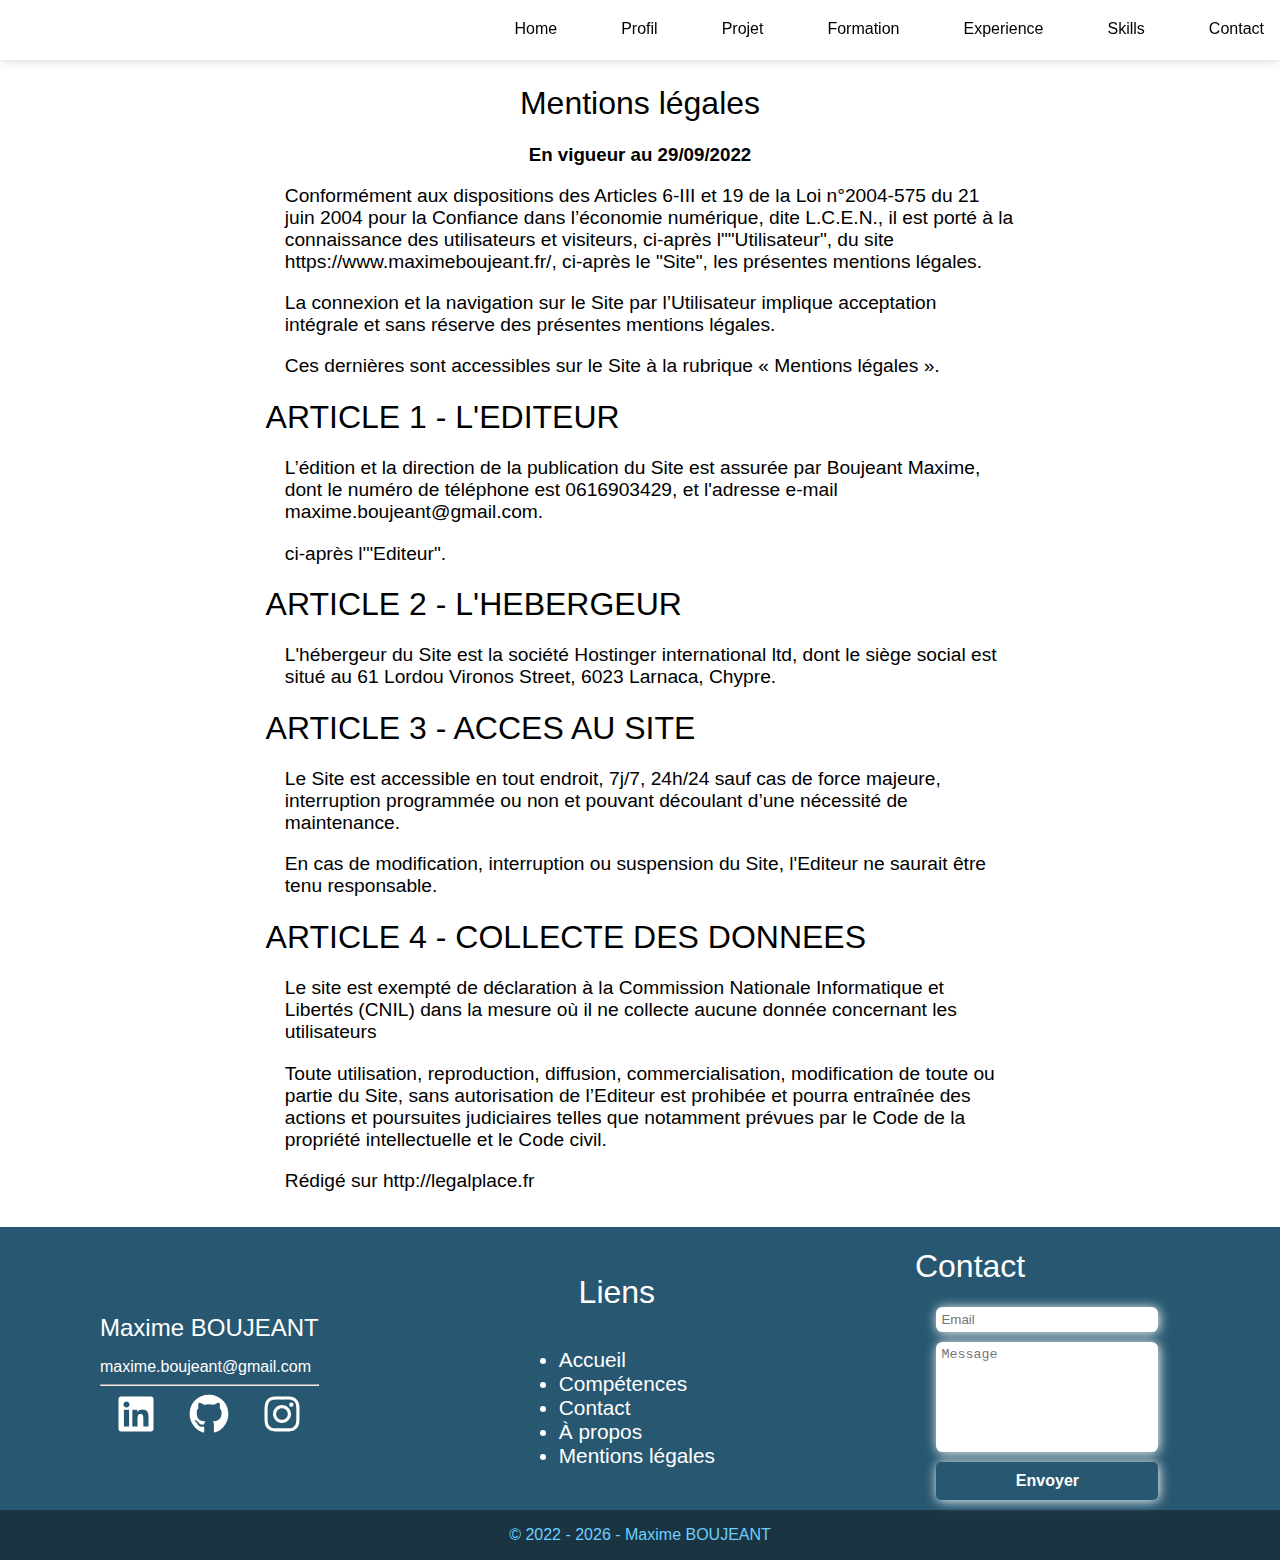
<file: modules/mention.html>
<!DOCTYPE html>
<html lang="fr">

<head>
    <meta charset="UTF-8">
    <meta http-equiv="X-UA-Compatible" content="IE=edge">
    <meta name="viewport" content="width=device-width, initial-scale=1.0">
    <title>Mention légales</title>

    <link rel="stylesheet" href="../../src/css/styles.css">
    <link rel="icon" type="image/x-icon" href="../src/image/favicon.ico">

    <script src="../src/js/utils/sidenav.js"></script>
    <script src="../src/js/utils/CustomDate.js"></script>
    <script src="../src/js/mention.js"></script>
</head>

<body>
    <!-- pdf -->
    <header id="TOP" class="notSelect">
        <nav id="extendnav">
            <ul>
                <li id="Home"><a href="../index.html#TOP">Home</a></li>
                <li id="Profil"><a href="../index.html#profil__box">Profil</a></li>
                <li id="Projet"><a href="../index.html#projet__box">Projet</a></li>
                <li id="Formation"><a href="../index.html#formation__box">Formation</a></li>
                <li id="Experience"><a href="../index.html#experience">Experience</a></li>
                <li id="Skills"><a href="../index.html#skills__box">Skills</a></li>
                <li id="Contact"><a href="../index.html#CONTACT">Contact</a></li>
            </ul>
        </nav>
        <div id="burger-container">
            <div id="mySidenav" class="sidenav">
                <span id="closeBtn" class="closeNav">&times;</span>
                <ul>
                    <li id="Home"><a href="../index.html#TOP">Home</a></li>
                    <li><a href="../index.html#profil__box">Profil</a></li>
                    <li><a href="../index.html#projet__box">Projet</a></li>
                    <li><a href="../index.html#formation__box">Formation</a></li>
                    <li><a href="../index.html#experience">Experience</a></li>
                    <li><a href="../index.html#skills__box">Skills</a></li>
                    <li><a href="../index.html#CONTACT">Contact</a></li>
                </ul>
            </div>

            <div id="openBtn">
                <span class="burger-icon">
                      <span></span>
                <span></span>
                <span></span>
                </span>
            </div>
        </div>
    </header>
    <main class="mention">
        <div>


            <h1 class="titre">Mentions légales</h1>
            <h3 class="titre">En vigueur au 29/09/2022</h3>
            <p>
                Conformément aux dispositions des Articles 6-III et 19 de la Loi n°2004-575 du 21 juin 2004 pour la Confiance dans l’économie numérique, dite L.C.E.N., il est porté à la connaissance des utilisateurs et visiteurs, ci-après l""Utilisateur", du site https://www.maximeboujeant.fr/,
                ci-après le "Site", les présentes mentions légales.
            </p>
            <p>
                La connexion et la navigation sur le Site par l’Utilisateur implique acceptation intégrale et sans réserve des présentes mentions légales.
            </p>
            <p>
                Ces dernières sont accessibles sur le Site à la rubrique « Mentions légales ».
            </p>

            <h1>ARTICLE 1 - L'EDITEUR</h1>
            <p>
                L’édition et la direction de la publication du Site est assurée par Boujeant Maxime, dont le numéro de téléphone est 0616903429, et l'adresse e-mail maxime.boujeant@gmail.com.
            </p>
            <p>
                ci-après l'"Editeur".
            </p>

            <h1>ARTICLE 2 - L'HEBERGEUR</h1>
            <p>
                L'hébergeur du Site est la société Hostinger international ltd, dont le siège social est situé au 61 Lordou Vironos Street, 6023 Larnaca, Chypre.
            </p>
            <h1>ARTICLE 3 - ACCES AU SITE</h1>
            <p>
                Le Site est accessible en tout endroit, 7j/7, 24h/24 sauf cas de force majeure, interruption programmée ou non et pouvant découlant d’une nécessité de maintenance.
            </p>
            <p>
                En cas de modification, interruption ou suspension du Site, l'Editeur ne saurait être tenu responsable.
            </p>

            <h1>ARTICLE 4 - COLLECTE DES DONNEES</h1>

            <p>
                Le site est exempté de déclaration à la Commission Nationale Informatique et Libertés (CNIL) dans la mesure où il ne collecte aucune donnée concernant les utilisateurs
            </p>
            <p>
                Toute utilisation, reproduction, diffusion, commercialisation, modification de toute ou partie du Site, sans autorisation de l’Editeur est prohibée et pourra entraînée des actions et poursuites judiciaires telles que notamment prévues par le Code de la
                propriété intellectuelle et le Code civil.
            </p>

            <p>
                Rédigé sur http://legalplace.fr
            </p>
        </div>
    </main>
    <footer>
        <footer id="CONTACT">
            <div class="footer__container">
                <div class="footer__box notSelect">
                    <div id="info">
                        <h1>Maxime BOUJEANT</h1>
                        <a href="mailto:maxime.boujeant@gmail.com">maxime.boujeant@gmail.com</a>
                        <hr>
                        <div class="social">
                            <a href="https://www.linkedin.com/in/maxime-boujeant-88377a215/" target="_blank" aria-label="linkedin"><img src="../src/image/social/linkedin.svg" alt="linkedin"></a>
                            <a href="https://github.com/maximefurious" target="_blank" aria-label="github"><img src="../src/image/social/github.svg" alt="github"></a>
                            <a href="https://www.instagram.com/maximeboujeant/" target="_blank" aria-label="instagram"><img src="../src/image/social/instagram.svg" alt="instagram"></a>
                        </div>
                    </div>
                </div>
                <div class="footer__box notSelect">
                    <div id="links">
                        <h1>Liens</h1>
                        <ul>
                            <li><a href="../#TOP">Accueil</a></li>
                            <li><a href="../#skills__box">Compétences</a></li>
                            <li><a href="../#CONTACT">Contact</a></li>
                            <li><a href="../#profil__box">À propos</a></li>
                            <li><a href="#">Mentions légales</a></li>
                        </ul>
                    </div>
                </div>
                <div class="footer__box">
                    <div id="contact__form__box">
                        <h1>Contact</h1>
                        <form action="./modules/mail.php" method="post">
                            <input aria-label="email" type="email" name="email" id="email" placeholder="Email" required>
                            <textarea aria-label="message" name="message" id="message" cols="30" rows="10" placeholder="Message" required></textarea>

                            <input type="submit" value="Envoyer">
                        </form>
                    </div>
                </div>
            </div>
        </footer>
        <div class="footer__container__text notSelect">
            <p>
                <a href="#"> © 2022 - <span id="years"></span> - Maxime BOUJEANT</a>
            </p>
        </div>
        </main>
        <noscript>Votre navigateur ne support pas le JavaScript !</noscript>
    </footer>
</body>

</html>
</file>
<file: src/css/styles.css>
/* import css file */

@import url('./nav.css');
@import url('./profil.css');
@import url('./divider.css');
@import url('./interet.css');
@import url('./projet.css');
@import url('./formation.css');
@import url('./experience.css');
@import url('./skills.css');
@import url('./footer.css');
:root {
    --light: #fff;
    --light-smooth: #ccc;
    --dark: #000;
    --light-dark: #252827;
    --light-blue: #6BD0FF;
    --light-dark-blue: #285871;
    --dark-blue: #1A3442;
    --gray: #555;
}

html {
    scroll-behavior: smooth;
}

body {
    margin: 0;
    padding: 0;
    box-sizing: border-box;
    font-family: Arial, Helvetica, sans-serif;
    font-size: 16px;
    color: var(--dark);
    background-color: #EEE;
    width: 100vw;
    height: 100vh;
    overflow-x: hidden;
    user-select: none;
}

a {
    text-decoration: none;
    color: var(--dark);
}

a:hover {
    color: rgb(97, 108, 233);
}


/* MAIN */

.container__all {
    display: flex;
    flex-direction: column;
    justify-content: space-between;
    align-items: center;
}

.mention {
    display: flex;
    justify-content: center;
    align-items: center;
    padding: 1em;
    margin-top: 3em;
    background-color: var(--light);
}

.mention div {
    width: 60%;
}

.mention p {
    font-size: 1.2em;
    font-weight: 500;
    padding-left: 1em;
}

.mention h1 {
    font-size: 2em;
    font-weight: 500;
}

.titre {
    text-align: center;
}


/* responsive  nav bar */

@media screen and (max-width: 900px) {
    #openBtn {
        display: block;
    }
    #extendnav {
        display: none;
    }
    #mySidenav {
        display: block;
    }
    #burger-container {
        background-color: var(--light);
        box-shadow: 0 0 10px rgb(0 0 0 / 20%);
        position: fixed;
        top: 0;
        display: flex;
        align-items: center;
        left: 0;
        width: 100%;
        padding: 1em;
        z-index: 100;
    }
    #profil__box {
        flex-direction: column;
    }
    #profil__box>div:first-child {
        border-right: none;
        border-bottom: 1px solid var(--light-dark);
        width: 100%;
        display: flex;
        flex-direction: column;
        align-items: center;
    }
    #profil__box>p {
        width: 100%;
        text-indent: 2em;
        order: 1;
    }
    #profil__box>div:last-child {
        display: flex;
        flex-direction: column;
        align-items: center;
        justify-content: center;
        margin-top: 1em;
    }
    #interet__box>div {
        flex-direction: column;
        height: auto;
        width: auto;
    }
    #interet__box>div img {
        width: 100%;
        height: auto;
        margin: 0;
    }
    #formation__box {
        flex-direction: column;
    }
    #formation__box img {
        width: 100%;
    }
    .experience__container {
        margin: 0;
        justify-content: center;
    }
    .timeline .event {
        padding: 0;
        margin: 0;
    }
    .timeline .event:before {
        content: "";
    }
    #skills__box {
        height: auto;
    }
    .footer__container {
        flex-direction: column;
    }
    .footer__box:nth-of-type(2) {
        display: none;
    }
    .footer__box {
        align-items: initial;
    }
    #info {
        display: flex;
        flex-direction: column;
        align-items: center;
        padding: 1em;
    }
    hr {
        width: 90%;
        margin: 1em 0;
    }
    footer img:hover {
        color: rgb(184, 172, 172);
    }
    #contact__form__box h1 {
        text-align: center;
    }
    .modal p,
    .modal li,
    .modal a {
        font-size: small;
    }
    .modals-content {
        line-height: 1em;
        width: 80%;
    }
    .modals-content>div ul {
        flex-direction: column;
    }
    .modals-content>div li {
        display: flex;
        justify-content: center;
    }
    .close:hover {
        background-color: transparent;
    }
    .mention div {
        width: 100%;
    }
    .mention p {
        padding-left: 0;
    }
}
</file>
